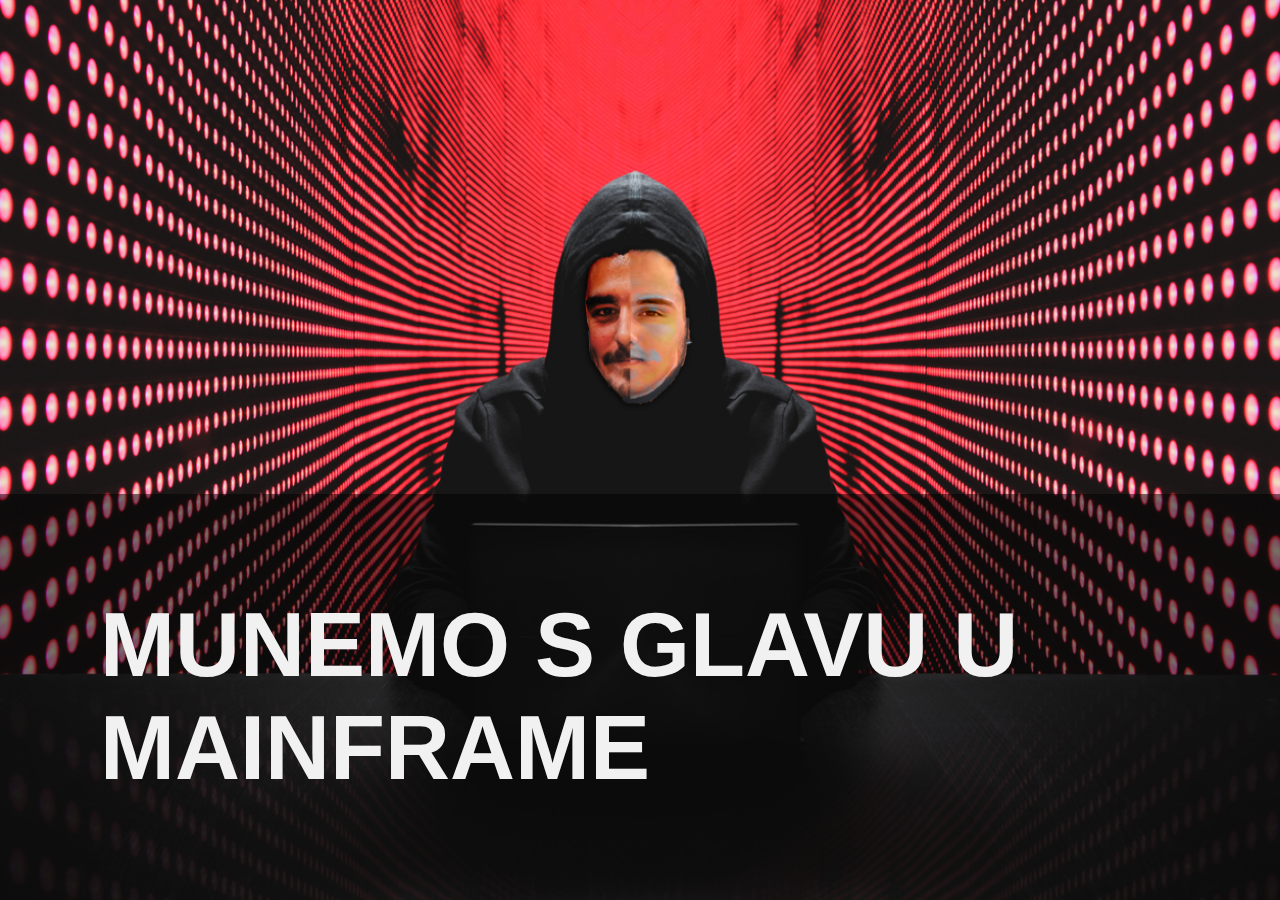
<file: mainframe.html>
<!DOCTYPE html>
<html lang="en">
<head>
    <meta charset="UTF-8">
    <meta http-equiv="X-UA-Compatible" content="IE=edge">
    <meta name="viewport" content="width=device-width, initial-scale=1.0">
    <title>Document</title>
    <link  rel="stylesheet" href="./style.css">
</head>
<body>
    <h1>MUNEMO  S GLAVU U  MAINFRAME</h1>
</body>
</html>
</file>
<file: style.css>
*{
    margin:0;
    padding:0;
    box-sizing: border-box;
}
body{
    font-family:fantasy;
    background-image: url("Sinonimusii.png");
    background-repeat: no-repeat;
    background-attachment: fixed;
    background-size: 100% 100%;
    
}

h1{
        position: fixed;
        bottom: 0;
        background: rgba(0, 0, 0, 0.5);
        color: #f1f1f1;
        width: 100%;
        padding: 100px;
        font-size: 10vh;
        font-family:'Trebuchet MS', 'Lucida Sans Unicode', 'Lucida Grande', 'Lucida Sans', Arial, sans-serif
        
    
};
</file>
